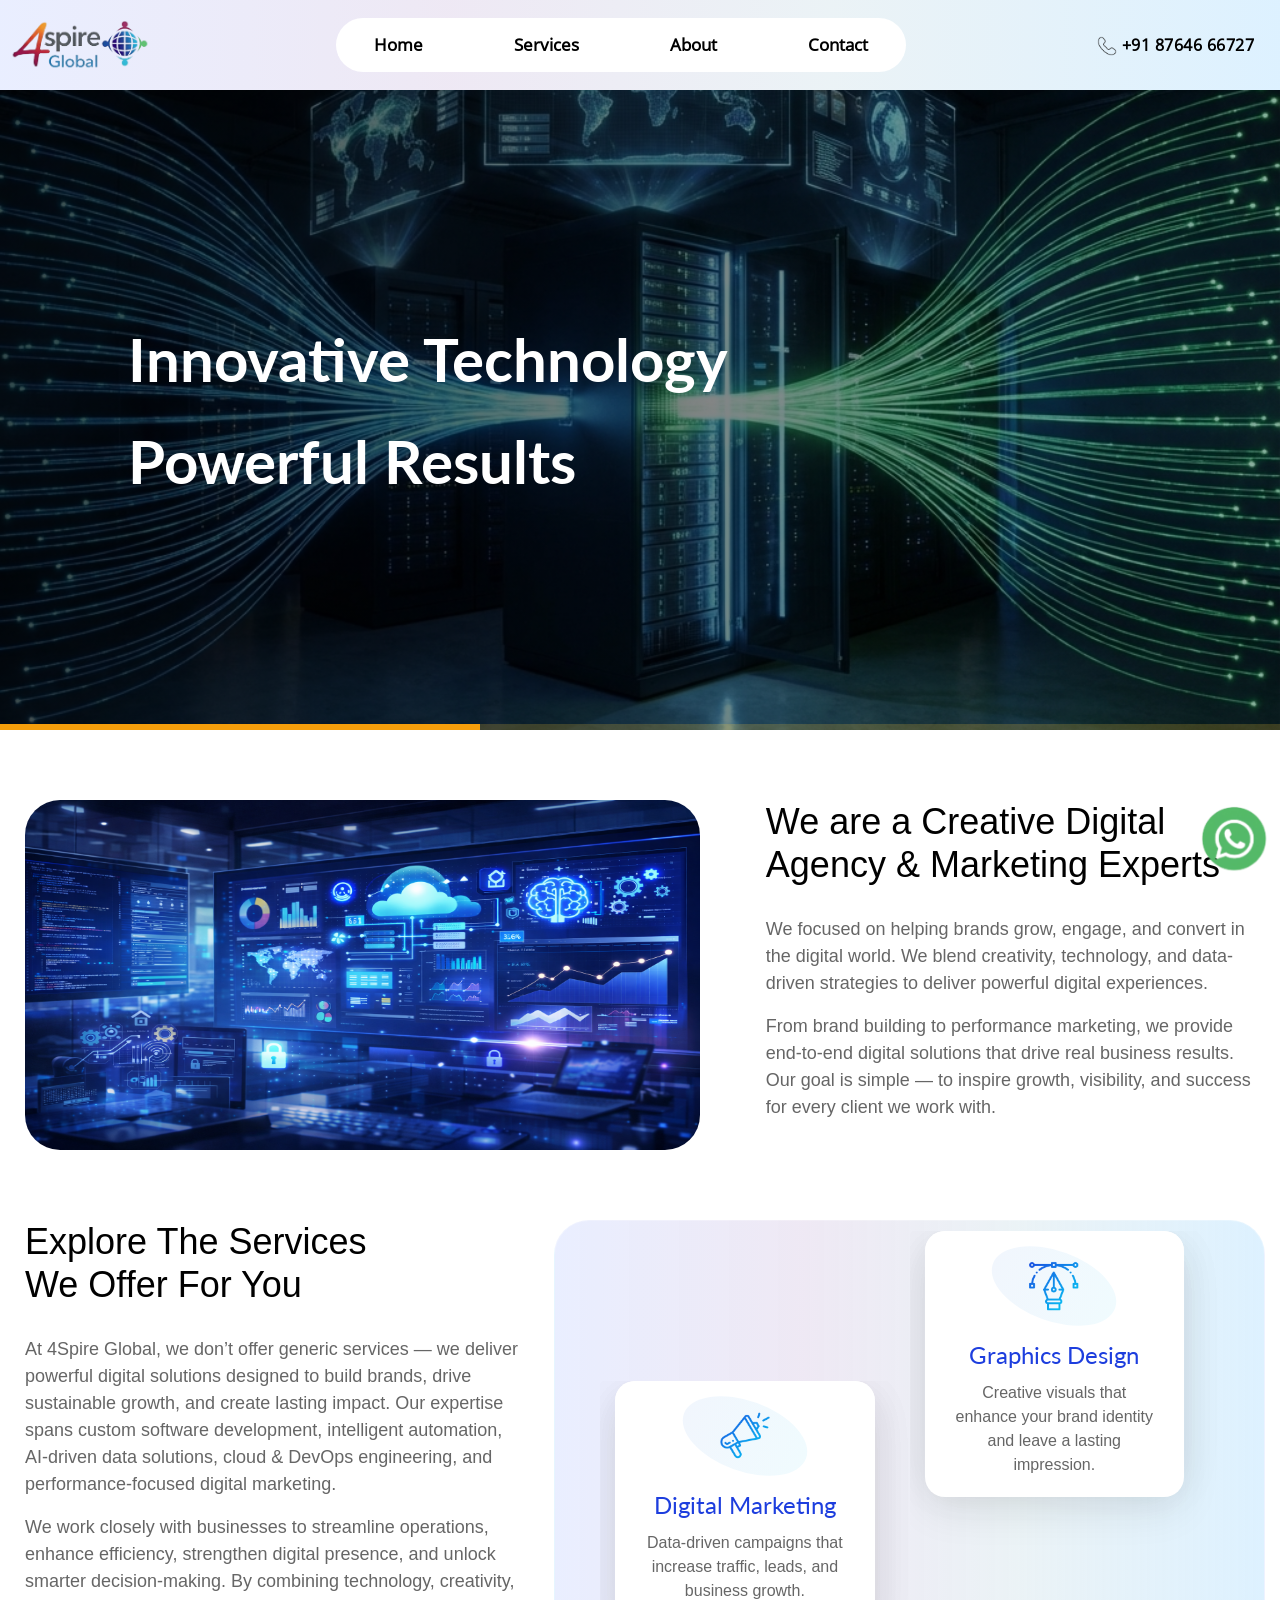
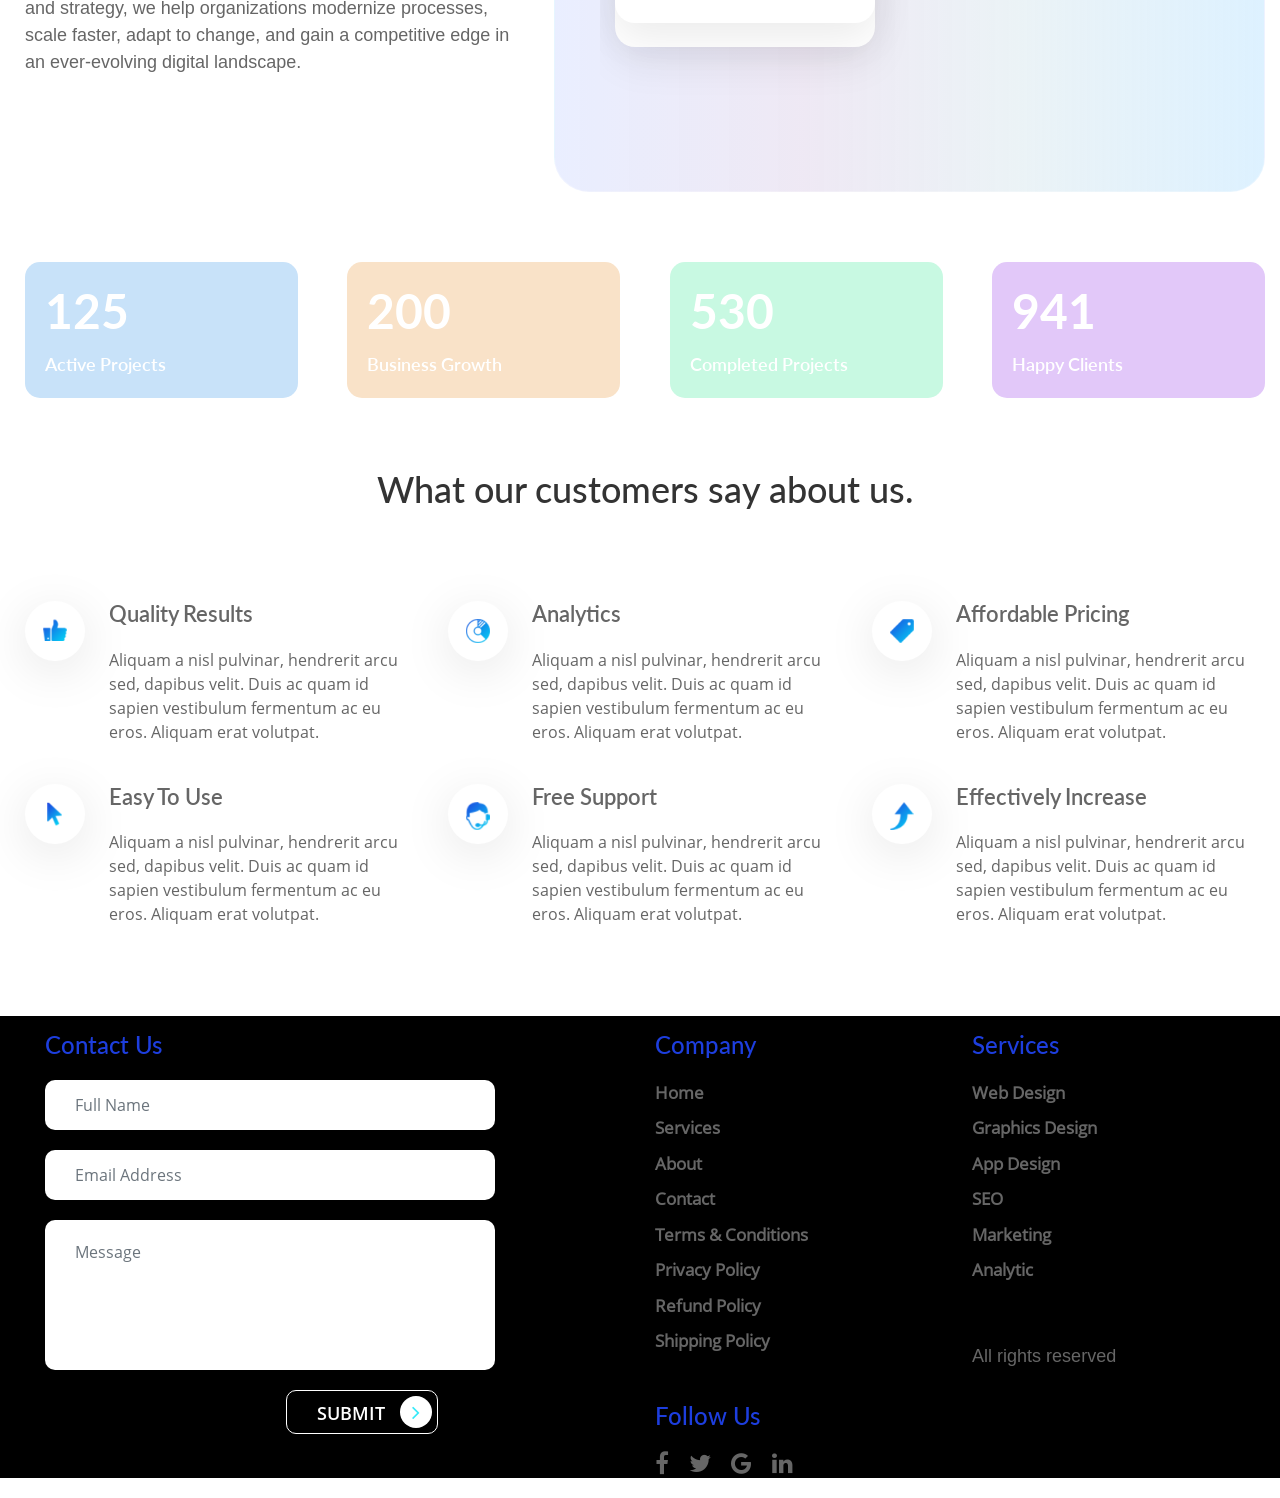
<file: index.html>
<!DOCTYPE html>

<html lang="en">
  <head>
    <!-- Required meta tags -->
    <meta charset="utf-8" />
    <meta
      name="google-site-verification"
      content="_aWPbPNKdf_zKJUy02HxdNxxgDM8jW5mtcXubxHtoE"
    />
    <meta
      name="viewport"
      content="width=device-width, initial-scale=1, shrink-to-fit=no"
    />
    <!-- awesone fonts css-->
    <link href="css/font-awesome.css" rel="stylesheet" type="text/css" />
    <!-- owl carousel css-->
    <link
      rel="stylesheet"
      href="owl-carousel/assets/owl.carousel.min.css"
      type="text/css"
    />
    <!-- Bootstrap CSS -->
    <link rel="stylesheet" href="css/bootstrap.min.css" />
    <!-- custom CSS -->
    <link rel="stylesheet" href="css/style.css" />
    <link rel="icon" type="image/x-icon" href="images/Fav Icon.png" />
    <title>4Spire Global</title>
    <style></style>
  </head>
  <body>
    <div class="navbar-container">
      <div class="navbar-brand"><img src="images/logo.png" alt="" /></div>
      <button
        class="navbar-toggle"
        id="navbarToggle"
        aria-label="Toggle navigation"
      >
        <span class="navbar-toggle-icon"></span>
      </button>
      <div class="navbar navbar-expand-lg" id="navbarMenu">
        <div class="navbar-nav">
          <a class="nav-link" href="#">Home</a>
          <a class="nav-link" href="#services">Services</a>
          <a class="nav-link" href="#about">About</a>
          <a class="nav-link" href="#contact">Contact</a>
        </div>
        <div class="contact">
          <a class="navbar-brand" href="#contact"
            ><img src="images/phone.png" alt="" class="whatsapp-logo" />+91
            87646 66727</a
          >
        </div>
      </div>
    </div>
    <div class="gtco-banner-area">
      <!-- <div
        id="bannerCarousel"
        class="carousel slide"
        data-ride="carousel"
        data-interval="3000"
      >
        <ol class="carousel-indicators">
          <li
            data-target="#bannerCarousel"
            data-slide-to="0"
            class="active"
          ></li>
          <li data-target="#bannerCarousel" data-slide-to="1"></li>
          <li data-target="#bannerCarousel" data-slide-to="2"></li>
          <li data-target="#bannerCarousel" data-slide-to="3"></li>
          <li data-target="#bannerCarousel" data-slide-to="4"></li>
        </ol>

        <div class="carousel-inner">
          <div class="carousel-item active">
            <img
              src="images/Banner-1.jpg"
              class="d-block w-100 img-fluid"
              alt="Slide 1"
            />
            <div class="banner-content">
              <h2 class="animate-top">Innovative Technology</h2>
              <h2 class="animate-bottom">Powerful Results</h2>
            </div>
          </div>

          <div class="carousel-item">
            <img
              src="images/Banner-2.jpg"
              class="d-block w-100 img-fluid"
              alt="Slide 2"
            />
            <div class="banner-content">
              <h2 class="animate-top">Reliable IT Solutions</h2>
              <h2 class="animate-bottom">For Modern Business</h2>
            </div>
          </div>
          <div class="carousel-item">
            <img
              src="images/Banner-3.png"
              class="d-block w-100 img-fluid"
              alt="Slide 3"
            />
            <div class="banner-content">
              <h2 class="animate-top">Accelerate Your Business</h2>
              <h2 class="animate-bottom">With Smart Technology</h2>
            </div>
          </div>
          <div class="carousel-item">
            <img
              src="images/Banner-4.jpg"
              class="d-block w-100 img-fluid"
              alt="Slide 4"
            />
            <div class="banner-content">
              <h2 class="animate-top">Future-Ready Technology</h2>
              <h2 class="animate-bottom">For Ambitious Brands</h2>
            </div>
          </div>
          <div class="carousel-item">
            <img
              src="images/Banner-5.jpg"
              class="d-block w-100 img-fluid"
              alt="Slide 5"
            />
            <div class="banner-content">
              <h2 class="animate-top">
                4spire Global — We don’t promise growth
              </h2>
              <h2 class="animate-bottom">We deliver it</h2>
            </div>
          </div>
        </div>

        <a
          class="carousel-control-prev"
          href="#bannerCarousel"
          role="button"
          data-slide="prev"
        >
          <span class="carousel-control-prev-icon"></span>
        </a>
        <a
          class="carousel-control-next"
          href="#bannerCarousel"
          role="button"
          data-slide="next"
        >
          <span class="carousel-control-next-icon"></span>
        </a>
      </div> -->
      <section class="custom-carousel-section">
        <img class="custom-carousel-img" src="images/Banner-1.jpg" alt="" />
        <div class="custom-carousel-background"></div>
        <div
          style="
            position: relative;
            z-index: 3;
            height: 100%;
            display: flex;
            align-items: center;
          "
        >
          <div style="max-width: 900px; margin-left: 60px">
            <div class="banner-content">
              <h2 class="custom-carousel-title animate-top"></h2>
              <h2 class="custom-carousel-desc animate-bottom"></h2>
            </div>
          </div>
        </div>
        <div
          style="
            position: absolute;
            bottom: 0;
            left: 0;
            right: 0;
            height: 6px;
            background: rgba(255, 200, 50, 0.2);
            z-index: 4;
          "
        >
          <div
            class="custom-carousel-progress"
            style="
              height: 100%;
              background: #f59e0b;
              width: 0%;
              transition: width 0.1s;
            "
          ></div>
        </div>
      </section>
    </div>

    <div class="container-fluid gtco-feature" id="services">
      <div class="row">
        <div class="col-md-7">
          <div class="cover">
            <div class="card">
              <img
                class="card-img"
                src="images/marketing-img-preview.png"
                alt=""
              />
            </div>
          </div>
        </div>
        <div class="col-md-5">
          <h2>We are a Creative Digital Agency & Marketing Experts</h2>
          <p>
            We focused on helping brands grow, engage, and convert in the
            digital world. We blend creativity, technology, and data-driven
            strategies to deliver powerful digital experiences.
          </p>
          <p>
            From brand building to performance marketing, we provide end-to-end
            digital solutions that drive real business results. Our goal is
            simple — to inspire growth, visibility, and success for every client
            we work with.
          </p>
        </div>
      </div>
    </div>
    <div class="container-fluid gtco-features" id="about">
      <div class="row">
        <div class="col-lg-5">
          <h2>
            Explore The Services<br />
            We Offer For You
          </h2>
          <p>
            At 4Spire Global, we don’t offer generic services — we deliver
            powerful digital solutions designed to build brands, drive
            sustainable growth, and create lasting impact. Our expertise spans
            custom software development, intelligent automation, AI-driven data
            solutions, cloud & DevOps engineering, and performance-focused
            digital marketing.
          </p>
          <p>
            We work closely with businesses to streamline operations, enhance
            efficiency, strengthen digital presence, and unlock smarter
            decision-making. By combining technology, creativity, and strategy,
            we help organizations modernize processes, scale faster, adapt to
            change, and gain a competitive edge in an ever-evolving digital
            landscape.
          </p>
        </div>
        <div class="col-lg-7">
          <div class="glass-bg">
            <div class="row">
              <div class="col">
                <div class="card text-center">
                  <div class="oval">
                    <img
                      class="card-img-top"
                      src="images/web-design.png"
                      alt=""
                    />
                  </div>
                  <div class="card-body">
                    <h3 class="card-title">Web Design</h3>
                    <p class="card-text">
                      Responsive and visually appealing websites built to engage users and boost conversions.
                    </p>
                  </div>
                </div>
                <div class="card text-center">
                  <div class="oval">
                    <img
                      class="card-img-top"
                      src="images/marketing.png"
                      alt=""
                    />
                  </div>
                  <div class="card-body">
                    <h3 class="card-title">Digital Marketing</h3>
                    <p class="card-text">
                      Data-driven campaigns that increase traffic, leads, and business growth.
                    </p>
                  </div>
                </div>
              </div>
              <div class="col">
                <div class="card text-center">
                  <div class="oval">
                    <img class="card-img-top" src="images/seo.png" alt="" />
                  </div>
                  <div class="card-body">
                    <h3 class="card-title">SEO</h3>
                    <p class="card-text">
                      Optimize your website to rank higher and attract more organic traffic.
                    </p>
                  </div>
                </div>
                <div class="card text-center">
                  <div class="oval">
                    <img
                      class="card-img-top"
                      src="images/graphics-design.png"
                      alt=""
                    />
                  </div>
                  <div class="card-body">
                    <h3 class="card-title">Graphics Design</h3>
                    <p class="card-text">
                      Creative visuals that enhance your brand identity and leave a lasting impression.
                    </p>
                  </div>
                </div>
              </div>
            </div>
          </div>
        </div>
      </div>
    </div>
    <div class="container-fluid gtco-numbers-block">
      <div class="d-flex justify-content-between">
        <div class="card-container">
          <div class="card project">
            <div class="card-body-3">
              <h5 class="card-title">125</h5>
              <p class="card-text">Active Projects</p>
            </div>
          </div>
        </div>
        <div class="card-container">
          <div class="card business">
            <div class="card-body-3">
              <h5 class="card-title">200</h5>
              <p class="card-text">Business Growth</p>
            </div>
          </div>
        </div>
        <div class="card-container">
          <div class="card completed">
            <div class="card-body-3">
              <h5 class="card-title">530</h5>
              <p class="card-text">Completed Projects</p>
            </div>
          </div>
        </div>
        <div class="card-container">
          <div class="card client">
            <div class="card-body-3">
              <h5 class="card-title">941</h5>
              <p class="card-text">Happy Clients</p>
            </div>
          </div>
        </div>
      </div>
    </div>
    <div class="container-fluid gtco-testimonials">
      <h2>What our customers say about us.</h2>
      <div class="owl-carousel owl-carousel1 owl-theme">
        <div>
          <div class="card text-center">
            <img class="card-img-top" src="images/customer1.jpg" alt="" />
            <div class="card-body-3">
              <h5>
                Lisa Gally <br />
                <span> Project Manager </span>
              </h5>
              <p class="card-text">
                “ Nam libero tempore, cum soluta nobis est eligendi optio cumque
                nihil impedit quo minus id quod maxime placeat ”
              </p>
            </div>
          </div>
        </div>
        <div>
          <div class="card text-center">
            <img class="card-img-top" src="images/customer2.jpg" alt="" />
            <div class="card-body-3">
              <h5>
                Missy Limana<br />
                <span> Project Manager </span>
              </h5>
              <p class="card-text">
                “ Nam libero tempore, cum soluta nobis est eligendi optio cumque
                nihil impedit quo minus id quod maxime placeat ”
              </p>
            </div>
          </div>
        </div>
        <div>
          <div class="card text-center">
            <img class="card-img-top" src="images/customer3.jpg" alt="" />
            <div class="card-body-3">
              <h5>
                Aana Brown<br />
                <span> Project Manager </span>
              </h5>
              <p class="card-text">
                “ Nam libero tempore, cum soluta nobis est eligendi optio cumque
                nihil impedit quo minus id quod maxime placeat ”
              </p>
            </div>
          </div>
        </div>
        <div>
          <div class="card text-center">
            <img class="card-img-top" src="images/customer3.jpg" alt="" />
            <div class="card-body-3">
              <h5>
                Aana Brown<br />
                <span> Project Manager </span>
              </h5>
              <p class="card-text">
                “ Nam libero tempore, cum soluta nobis est eligendi optio cumque
                nihil impedit quo minus id quod maxime placeat ”
              </p>
            </div>
          </div>
        </div>
      </div>
    </div>
    <div class="container-fluid gtco-features-list">
      <div class="row">
        <div class="media col-md-6 col-lg-4">
          <div class="oval mr-4">
            <img
              class="align-self-start"
              src="images/quality-results.png"
              alt=""
            />
          </div>
          <div class="media-body">
            <h5 class="mb-0">Quality Results</h5>
            Aliquam a nisl pulvinar, hendrerit arcu sed, dapibus velit. Duis ac
            quam id sapien vestibulum fermentum ac eu eros. Aliquam erat
            volutpat.
          </div>
        </div>
        <div class="media col-md-6 col-lg-4">
          <div class="oval mr-4">
            <img class="align-self-start" src="images/analytics.png" alt="" />
          </div>
          <div class="media-body">
            <h5 class="mb-0">Analytics</h5>
            Aliquam a nisl pulvinar, hendrerit arcu sed, dapibus velit. Duis ac
            quam id sapien vestibulum fermentum ac eu eros. Aliquam erat
            volutpat.
          </div>
        </div>
        <div class="media col-md-6 col-lg-4">
          <div class="oval mr-4">
            <img
              class="align-self-start"
              src="images/affordable-pricing.png"
              alt=""
            />
          </div>
          <div class="media-body">
            <h5 class="mb-0">Affordable Pricing</h5>
            Aliquam a nisl pulvinar, hendrerit arcu sed, dapibus velit. Duis ac
            quam id sapien vestibulum fermentum ac eu eros. Aliquam erat
            volutpat.
          </div>
        </div>
        <div class="media col-md-6 col-lg-4">
          <div class="oval mr-4">
            <img class="align-self-start" src="images/easy-to-use.png" alt="" />
          </div>
          <div class="media-body">
            <h5 class="mb-0">Easy To Use</h5>
            Aliquam a nisl pulvinar, hendrerit arcu sed, dapibus velit. Duis ac
            quam id sapien vestibulum fermentum ac eu eros. Aliquam erat
            volutpat.
          </div>
        </div>
        <div class="media col-md-6 col-lg-4">
          <div class="oval mr-4">
            <img
              class="align-self-start"
              src="images/free-support.png"
              alt=""
            />
          </div>
          <div class="media-body">
            <h5 class="mb-0">Free Support</h5>
            Aliquam a nisl pulvinar, hendrerit arcu sed, dapibus velit. Duis ac
            quam id sapien vestibulum fermentum ac eu eros. Aliquam erat
            volutpat.
          </div>
        </div>
        <div class="media col-md-6 col-lg-4">
          <div class="oval mr-4">
            <img
              class="align-self-start"
              src="images/effectively-increase.png"
              alt=""
            />
          </div>
          <div class="media-body">
            <h5 class="mb-0">Effectively Increase</h5>
            Aliquam a nisl pulvinar, hendrerit arcu sed, dapibus velit. Duis ac
            quam id sapien vestibulum fermentum ac eu eros. Aliquam erat
            volutpat.
          </div>
        </div>
      </div>
    </div>

    <footer class="container-fluid" id="gtco-footer">
      <div class="row">
        <div class="col-lg-6 footer" id="contact">
          <h4>Contact Us</h4>
          <input type="text" class="form-control" placeholder="Full Name" />
          <input
            type="email"
            class="form-control"
            placeholder="Email Address"
          />
          <textarea class="form-control" placeholder="Message"></textarea>
          <div class="submit-button-container">
            <a href="#" class="submit-button"
              >SUBMIT<i class="fa fa-angle-right" aria-hidden="true"></i
            ></a>
          </div>
        </div>
        <div class="col-lg-6">
          <div class="row">
            <div class="col-6">
              <h4>Company</h4>
              <ul class="nav company-nav">
                <li class="nav-item">
                  <a class="nav-link" href="#">Home</a>
                </li>
                <li class="nav-item">
                  <a class="nav-link" href="#">Services</a>
                </li>
                <li class="nav-item">
                  <a class="nav-link" href="#">About</a>
                </li>
                <li class="nav-item">
                  <a class="nav-link" href="#">Contact</a>
                </li>
                <li class="nav-item">
                  <a class="nav-link" href="Policies.html?tab=terms">Terms &amp; Conditions</a>
                </li>
                <li class="nav-item">
                  <a class="nav-link" href="Policies.html?tab=privacy">Privacy Policy</a>
                </li>
                <li class="nav-item">
                  <a class="nav-link" href="Policies.html?tab=refund">Refund Policy</a>
                </li>
                <li class="nav-item">
                  <a class="nav-link" href="Policies.html?tab=shipping">Shipping Policy</a>
                </li>
              </ul>
              <h4 class="mt-5">Follow Us</h4>
              <ul class="nav follow-us-nav">
                <li class="nav-item">
                  <a class="nav-link pl-0" href="#"
                    ><i class="fa fa-facebook" aria-hidden="true"></i
                  ></a>
                </li>
                <li class="nav-item">
                  <a class="nav-link" href="#"
                    ><i class="fa fa-twitter" aria-hidden="true"></i
                  ></a>
                </li>
                <li class="nav-item">
                  <a class="nav-link" href="#"
                    ><i class="fa fa-google" aria-hidden="true"></i
                  ></a>
                </li>
                <li class="nav-item">
                  <a class="nav-link" href="#"
                    ><i class="fa fa-linkedin" aria-hidden="true"></i
                  ></a>
                </li>
              </ul>
            </div>
            <div class="col-6">
              <h4>Services</h4>
              <ul class="nav flex-column services-nav">
                <li class="nav-item">
                  <a class="nav-link" href="#">Web Design</a>
                </li>
                <li class="nav-item">
                  <a class="nav-link" href="#">Graphics Design</a>
                </li>
                <li class="nav-item">
                  <a class="nav-link" href="#">App Design</a>
                </li>
                <li class="nav-item">
                  <a class="nav-link" href="#">SEO</a>
                </li>
                <li class="nav-item">
                  <a class="nav-link" href="#">Marketing</a>
                </li>
                <li class="nav-item">
                  <a class="nav-link" href="#">Analytic</a>
                </li>
              </ul>
              <p class="footer-text">All rights reserved</p>
            </div>
          </div>
        </div>
      </div>
    </footer>
    <div class="whatsapp-div">
      <a href="https://wa.me/918764666727" target="_blank">
        <img src="images/whatsapp.png" alt="" class="whatsapp-logo" />
      </a>
    </div>

    <!-- Optional JavaScript -->
    <!-- jQuery first, then Popper.js, then Bootstrap JS -->
    <script src="js/jquery-3.3.1.slim.min.js"></script>
    <script src="js/popper.min.js"></script>
    <script src="js/bootstrap.min.js"></script>
    <!-- owl carousel js-->
    <!-- <script src="owl-carousel/owl.carousel.min.js"></script> -->
    <script src="js/custom-carousel.js"></script>
    <script src="js/main.js"></script>
  </body>
</html>
</file>
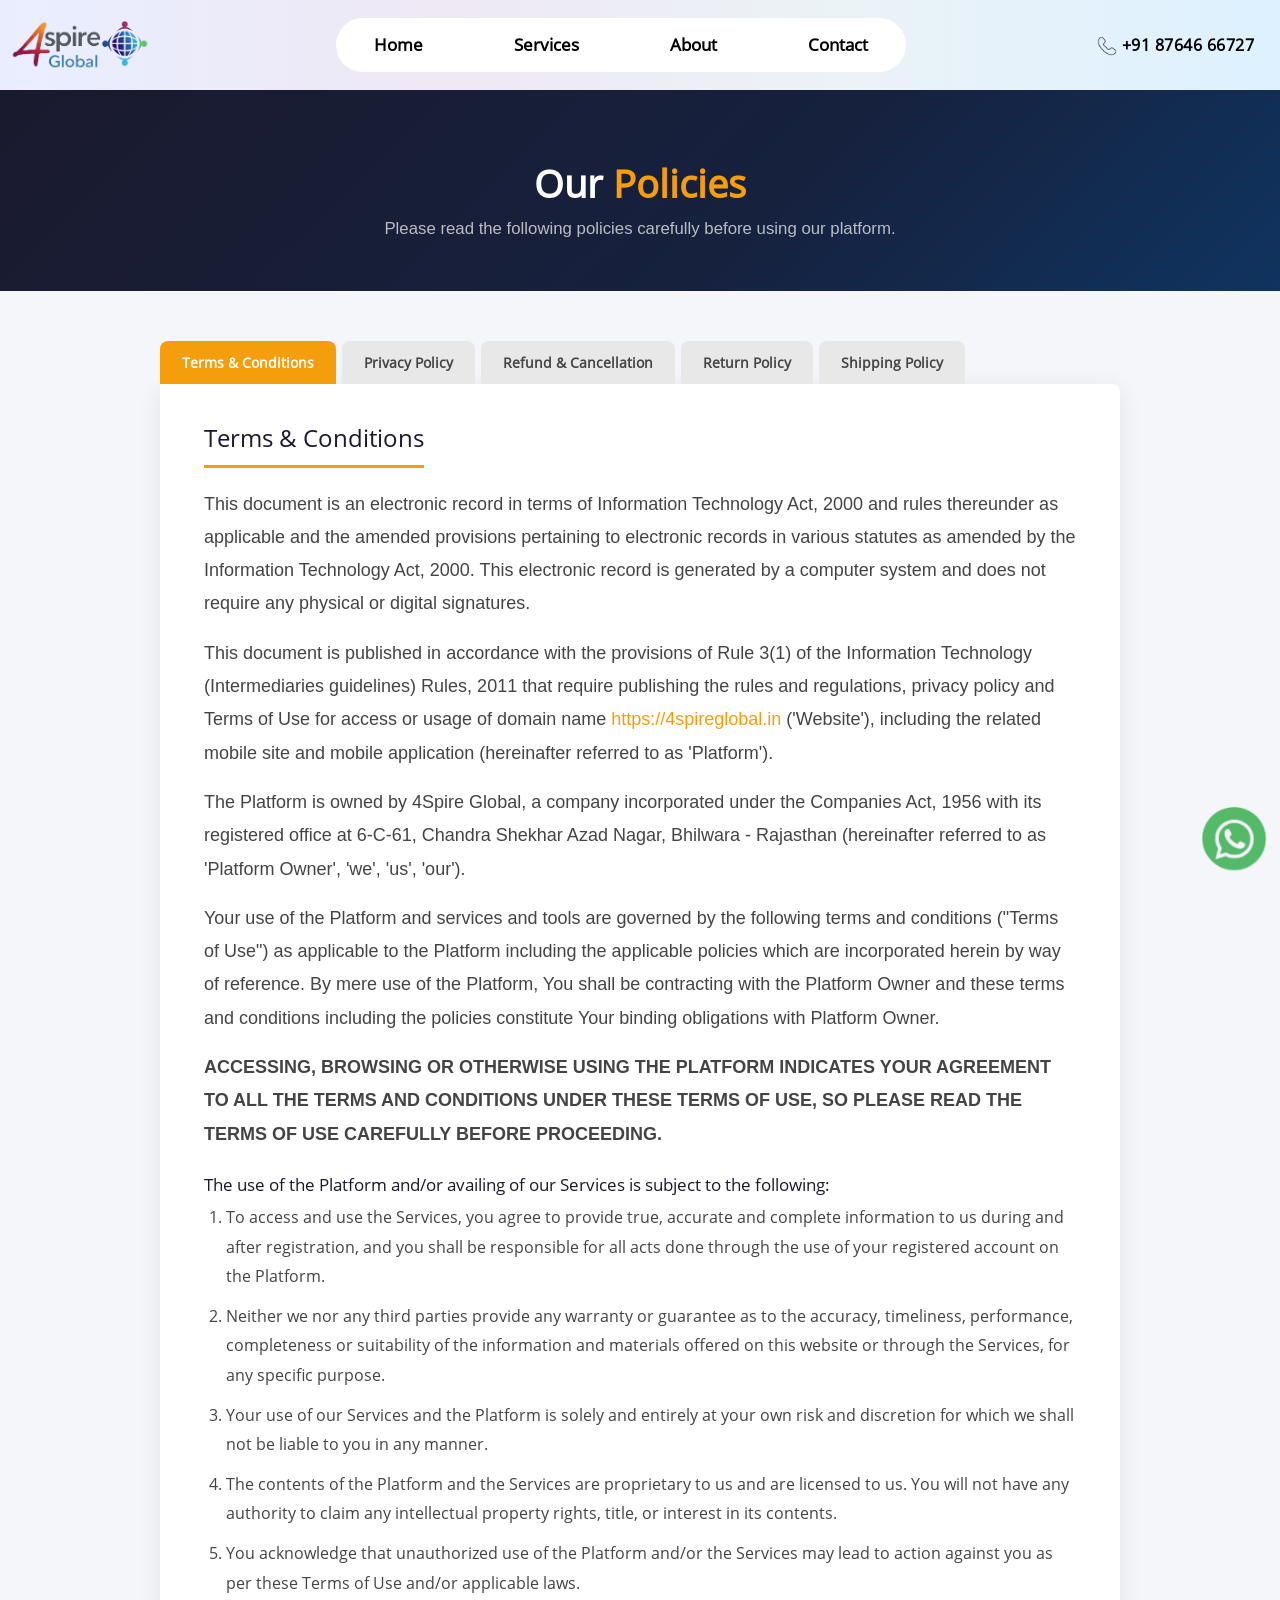
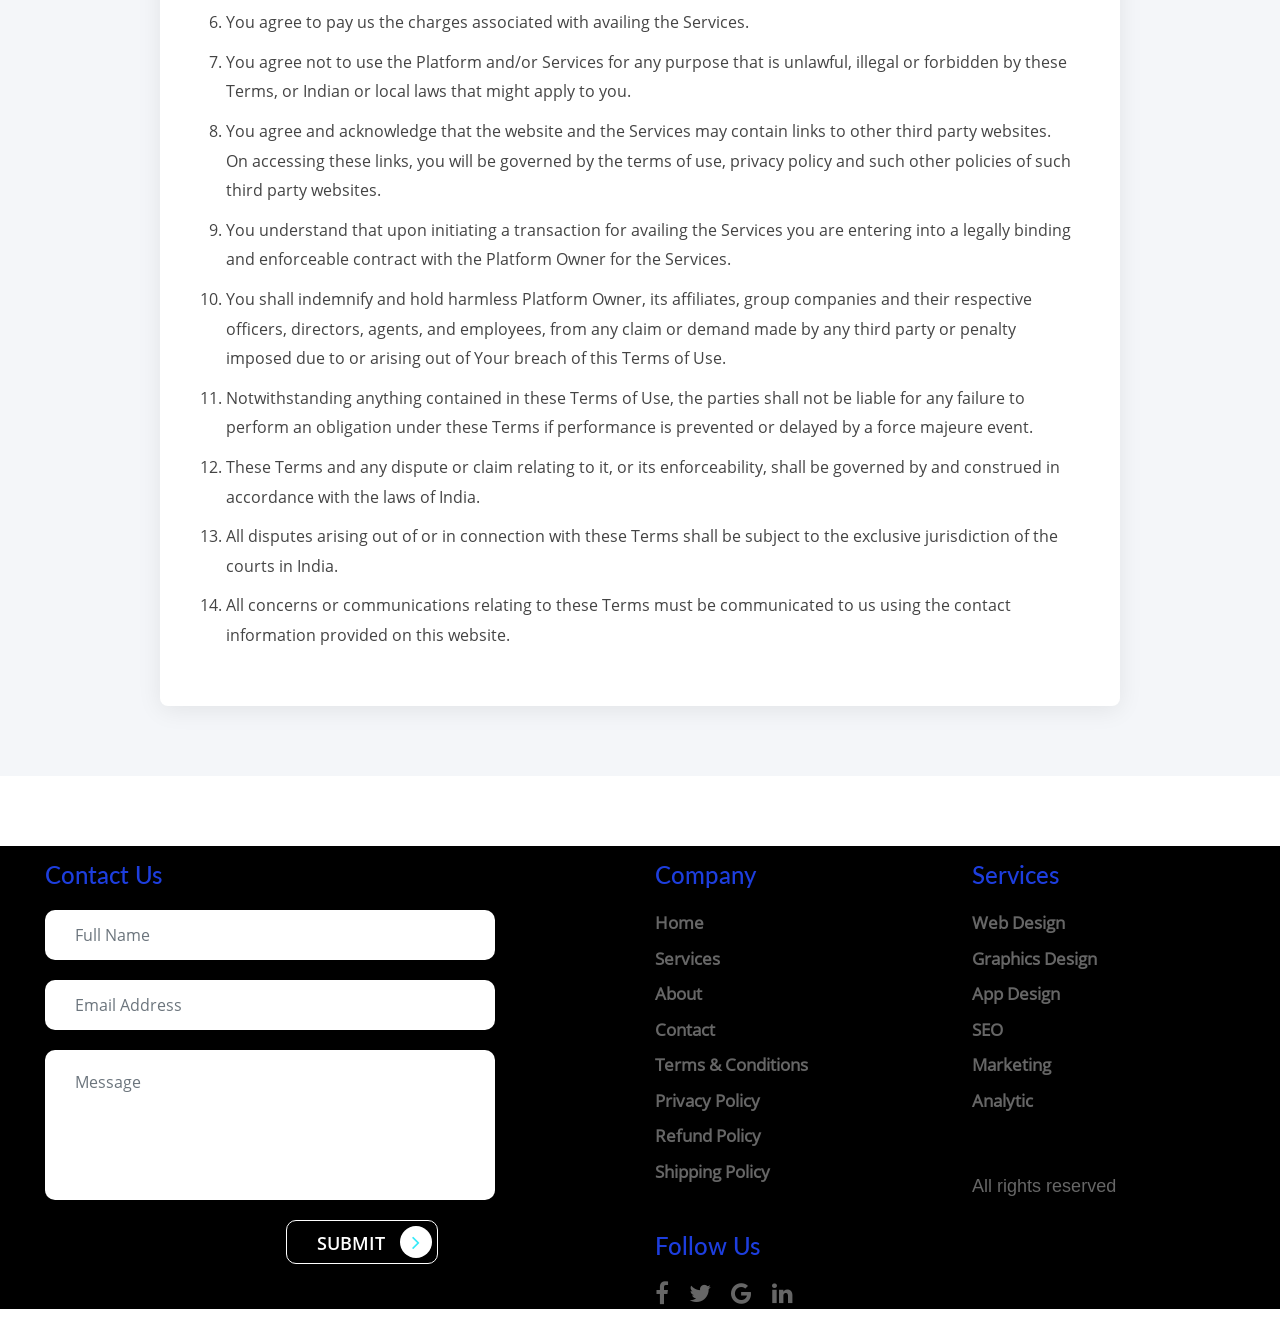
<file: Policies.html>
<!DOCTYPE html>
<html lang="en">
  <head>
    <meta charset="utf-8" />
    <meta name="viewport" content="width=device-width, initial-scale=1, shrink-to-fit=no" />
    <!-- awesome fonts css-->
    <link href="css/font-awesome.css" rel="stylesheet" type="text/css" />
    <!-- Bootstrap CSS -->
    <link rel="stylesheet" href="css/bootstrap.min.css" />
    <!-- custom CSS -->
    <link rel="stylesheet" href="css/style.css" />
    <link rel="icon" type="image/x-icon" href="images/Fav Icon.png" />
    <title>Policies | 4Spire Global</title>
    <style>
      /* ── Page header banner ── */
      .policies-hero {
        background: linear-gradient(135deg, #1a1a2e 0%, #16213e 60%, #0f3460 100%);
        padding: 70px 40px 50px;
        text-align: center;
        color: #fff;
      }
      .policies-hero h1 {
        font-size: 2.4rem;
        font-weight: 700;
        margin-bottom: 10px;
      }
      .policies-hero p {
        color: rgba(255,255,255,0.7);
        font-size: 1.05rem;
        margin: 0;
      }
      .policies-hero span {
        color: #f59e0b;
      }

      /* ── Tab bar ── */
      .policy-tab-bar {
        display: flex;
        flex-wrap: wrap;
        gap: 6px;
        margin-bottom: 0;
        padding: 0 0 0 0;
      }
      .policy-tab-btn {
        padding: 11px 22px;
        background: #e8e8e8;
        color: #444;
        border: none;
        border-radius: 8px 8px 0 0;
        font-weight: 600;
        cursor: pointer;
        font-size: 14px;
        transition: background 0.2s, color 0.2s;
      }
      .policy-tab-btn.active,
      .policy-tab-btn:hover {
        background: #f59e0b;
        color: #fff;
      }

      /* ── Content panel ── */
      .policy-panel {
        display: none;
        background: #fff;
        border-radius: 0 8px 8px 8px;
        padding: 40px 44px;
        box-shadow: 0 4px 24px rgba(0,0,0,0.08);
      }
      .policy-panel.active {
        display: block;
      }
      .policy-panel h3 {
        color: #1a1a2e;
        font-size: 1.5rem;
        margin-bottom: 20px;
        padding-bottom: 12px;
        border-bottom: 3px solid #f59e0b;
        display: inline-block;
      }
      .policy-panel h5 {
        color: #1a1a2e;
        margin-top: 24px;
        font-size: 1.05rem;
      }
      .policy-panel p,
      .policy-panel li {
        color: #444;
        line-height: 1.85;
      }
      .policy-panel ol,
      .policy-panel ul {
        padding-left: 22px;
      }
      .policy-panel ol li,
      .policy-panel ul li {
        margin-bottom: 10px;
      }
      .policy-panel a {
        color: #f59e0b;
        text-decoration: none;
      }
      .policy-panel a:hover {
        text-decoration: underline;
      }

      /* ── Wrapper ── */
      .policies-wrapper {
        background: #f4f6f9;
        padding: 50px 40px 70px;
      }
      .policies-inner {
        max-width: 960px;
        margin: 0 auto;
      }

      @media (max-width: 600px) {
        .policy-tab-btn { font-size: 12px; padding: 9px 14px; }
        .policy-panel { padding: 24px 18px; }
        .policies-hero h1 { font-size: 1.6rem; }
        .policies-wrapper { padding: 30px 16px 50px; }
      }
    </style>
  </head>
  <body>

    <!-- ── Navbar (same as index) ── -->
    <div class="navbar-container">
      <div class="navbar-brand">
        <a href="/"><img src="images/logo.png" alt="4Spire Global" /></a>
      </div>
      <button class="navbar-toggle" id="navbarToggle" aria-label="Toggle navigation">
        <span class="navbar-toggle-icon"></span>
      </button>
      <div class="navbar navbar-expand-lg" id="navbarMenu">
        <div class="navbar-nav">
          <a class="nav-link" href="index.html">Home</a>
          <a class="nav-link" href="index.html#services">Services</a>
          <a class="nav-link" href="index.html#about">About</a>
          <a class="nav-link" href="index.html#contact">Contact</a>
        </div>
        <div class="contact">
          <a class="navbar-brand" href="#contact">
            <img src="images/phone.png" alt="" class="whatsapp-logo" />+91 87646 66727
          </a>
        </div>
      </div>
    </div>

    <!-- ── Hero banner ── -->
    <div class="policies-hero">
      <h1>Our <span>Policies</span></h1>
      <p>Please read the following policies carefully before using our platform.</p>
    </div>

    <!-- ── Policies Section ── -->
    <div class="policies-wrapper">
      <div class="policies-inner">

        <!-- Tab Buttons -->
        <div class="policy-tab-bar">
          <button class="policy-tab-btn active" onclick="showPolicy('terms')"   id="tab-terms">Terms &amp; Conditions</button>
          <button class="policy-tab-btn"        onclick="showPolicy('privacy')" id="tab-privacy">Privacy Policy</button>
          <button class="policy-tab-btn"        onclick="showPolicy('refund')"  id="tab-refund">Refund &amp; Cancellation</button>
          <button class="policy-tab-btn"        onclick="showPolicy('return')"  id="tab-return">Return Policy</button>
          <button class="policy-tab-btn"        onclick="showPolicy('shipping')" id="tab-shipping">Shipping Policy</button>
        </div>

        <!-- Terms & Conditions -->
        <div id="policy-terms" class="policy-panel active">
          <h3>Terms &amp; Conditions</h3>
          <p>This document is an electronic record in terms of Information Technology Act, 2000 and rules thereunder as applicable and the amended provisions pertaining to electronic records in various statutes as amended by the Information Technology Act, 2000. This electronic record is generated by a computer system and does not require any physical or digital signatures.</p>
          <p>This document is published in accordance with the provisions of Rule 3(1) of the Information Technology (Intermediaries guidelines) Rules, 2011 that require publishing the rules and regulations, privacy policy and Terms of Use for access or usage of domain name <a href="https://4spireglobal.in">https://4spireglobal.in</a> ('Website'), including the related mobile site and mobile application (hereinafter referred to as 'Platform').</p>
          <p>The Platform is owned by 4Spire Global, a company incorporated under the Companies Act, 1956 with its registered office at 6-C-61, Chandra Shekhar Azad Nagar, Bhilwara - Rajasthan (hereinafter referred to as 'Platform Owner', 'we', 'us', 'our').</p>
          <p>Your use of the Platform and services and tools are governed by the following terms and conditions ("Terms of Use") as applicable to the Platform including the applicable policies which are incorporated herein by way of reference. By mere use of the Platform, You shall be contracting with the Platform Owner and these terms and conditions including the policies constitute Your binding obligations with Platform Owner.</p>
          <p><strong>ACCESSING, BROWSING OR OTHERWISE USING THE PLATFORM INDICATES YOUR AGREEMENT TO ALL THE TERMS AND CONDITIONS UNDER THESE TERMS OF USE, SO PLEASE READ THE TERMS OF USE CAREFULLY BEFORE PROCEEDING.</strong></p>
          <h5>The use of the Platform and/or availing of our Services is subject to the following:</h5>
          <ol>
            <li>To access and use the Services, you agree to provide true, accurate and complete information to us during and after registration, and you shall be responsible for all acts done through the use of your registered account on the Platform.</li>
            <li>Neither we nor any third parties provide any warranty or guarantee as to the accuracy, timeliness, performance, completeness or suitability of the information and materials offered on this website or through the Services, for any specific purpose.</li>
            <li>Your use of our Services and the Platform is solely and entirely at your own risk and discretion for which we shall not be liable to you in any manner.</li>
            <li>The contents of the Platform and the Services are proprietary to us and are licensed to us. You will not have any authority to claim any intellectual property rights, title, or interest in its contents.</li>
            <li>You acknowledge that unauthorized use of the Platform and/or the Services may lead to action against you as per these Terms of Use and/or applicable laws.</li>
            <li>You agree to pay us the charges associated with availing the Services.</li>
            <li>You agree not to use the Platform and/or Services for any purpose that is unlawful, illegal or forbidden by these Terms, or Indian or local laws that might apply to you.</li>
            <li>You agree and acknowledge that the website and the Services may contain links to other third party websites. On accessing these links, you will be governed by the terms of use, privacy policy and such other policies of such third party websites.</li>
            <li>You understand that upon initiating a transaction for availing the Services you are entering into a legally binding and enforceable contract with the Platform Owner for the Services.</li>
            <li>You shall indemnify and hold harmless Platform Owner, its affiliates, group companies and their respective officers, directors, agents, and employees, from any claim or demand made by any third party or penalty imposed due to or arising out of Your breach of this Terms of Use.</li>
            <li>Notwithstanding anything contained in these Terms of Use, the parties shall not be liable for any failure to perform an obligation under these Terms if performance is prevented or delayed by a force majeure event.</li>
            <li>These Terms and any dispute or claim relating to it, or its enforceability, shall be governed by and construed in accordance with the laws of India.</li>
            <li>All disputes arising out of or in connection with these Terms shall be subject to the exclusive jurisdiction of the courts in India.</li>
            <li>All concerns or communications relating to these Terms must be communicated to us using the contact information provided on this website.</li>
          </ol>
        </div>

        <!-- Privacy Policy -->
        <div id="policy-privacy" class="policy-panel">
          <h3>Privacy Policy</h3>
          <p>This Privacy Policy describes how 4Spire Global and its affiliates (collectively "4Spire Global, we, our, us") collect, use, share, protect or otherwise process your information/personal data through our website <a href="https://4spireglobal.in">https://4spireglobal.in</a> (hereinafter referred to as Platform). By visiting this Platform, providing your information or availing any product/service offered on the Platform, you expressly agree to be bound by the terms and conditions of this Privacy Policy.</p>
          <h5>Collection</h5>
          <p>We collect your personal data when you use our Platform, services or otherwise interact with us during the course of our relationship. This includes personal data provided during sign-up/registration such as name, date of birth, address, telephone/mobile number, email ID and/or any such information shared as proof of identity or address. Some sensitive personal data may be collected with your consent, such as bank account or credit/debit card information or biometric information.</p>
          <h5>Usage</h5>
          <p>We use personal data to provide the services you request. We use your personal data to assist sellers and business partners in handling and fulfilling orders; enhancing customer experience; to resolve disputes; troubleshoot problems; inform you about online and offline offers, products, services, and updates; customise your experience; detect and protect us against error, fraud and other criminal activity; enforce our terms and conditions.</p>
          <h5>Sharing</h5>
          <p>We may share your personal data internally within our group entities, our other corporate entities, and affiliates to provide you access to the services and products offered by them. We may disclose personal data to third parties such as sellers, business partners, third party service providers including logistics partners. We may also disclose personal data to government agencies or authorised law enforcement agencies if required to do so by law.</p>
          <h5>Security Precautions</h5>
          <p>To protect your personal data from unauthorised access or disclosure, loss or misuse we adopt reasonable security practices and procedures. However, the transmission of information is not completely secure for reasons beyond our control. Users are responsible for ensuring the protection of login and password records for their account.</p>
          <h5>Data Deletion and Retention</h5>
          <p>You have an option to delete your account by visiting your profile and settings on our Platform. We retain your personal data for a period no longer than is required for the purpose for which it was collected or as required under any applicable law.</p>
          <h5>Your Rights</h5>
          <p>You may access, rectify, and update your personal data directly through the functionalities provided on the Platform.</p>
          <h5>Consent</h5>
          <p>By visiting our Platform or by providing your information, you consent to the collection, use, storage, disclosure and otherwise processing of your information on the Platform in accordance with this Privacy Policy. You have an option to withdraw your consent by writing to the Grievance Officer at the contact information provided below with the subject line "Withdrawal of consent for processing personal data".</p>
          <h5>Grievance Officer</h5>
          <p>For privacy concerns, please contact us using the contact information provided on this website.<br>
          <strong>Phone:</strong> Available Monday – Friday (9:00 – 18:00)</p>
        </div>

        <!-- Refund & Cancellation -->
        <div id="policy-refund" class="policy-panel">
          <h3>Refund &amp; Cancellation Policy</h3>
          <p>This refund and cancellation policy outlines how you can cancel or seek a refund for a product/service that you have purchased through the Platform.</p>
          <ol>
            <li><strong>Cancellation Window:</strong> Cancellations will only be considered if the request is made within <strong>2 days</strong> of placing the order. However, cancellation requests may not be entertained if the orders have been communicated to the seller/merchant and they have initiated the process of shipping, or the product is out for delivery. In such an event, you may choose to reject the product at the doorstep.</li>
            <li><strong>Perishable Items:</strong> 4Spire Global does not accept cancellation requests for perishable items like flowers, eatables, etc. However, a refund/replacement can be made if the user establishes that the quality of the product delivered is not good.</li>
            <li><strong>Damaged or Defective Items:</strong> In case of receipt of damaged or defective items, please report to our customer service team within <strong>2 days</strong> of receipt of products. The request will be entertained once the seller/merchant has checked and determined the same.</li>
            <li><strong>Product Not as Expected:</strong> If you feel that the product received is not as shown on the site or as per your expectations, you must bring it to the notice of our customer service within <strong>2 days</strong> of receiving the product.</li>
            <li><strong>Warranty Items:</strong> In case of complaints regarding products that come with a warranty from manufacturers, please refer the issue to them directly.</li>
            <li><strong>Refund Processing:</strong> In case of any refunds approved by 4Spire Global, it will take <strong>3 days</strong> for the refund to be processed to you.</li>
          </ol>
        </div>

        <!-- Return Policy -->
        <div id="policy-return" class="policy-panel">
          <h3>Return Policy</h3>
          <p>We offer refund/exchange within the first <strong>7 days</strong> from the date of your purchase. If 7 days have passed since your purchase, you will not be offered a return, exchange or refund of any kind.</p>
          <h5>Eligibility for Return or Exchange</h5>
          <p>In order to become eligible for a return or an exchange:</p>
          <ul>
            <li>The purchased item should be unused and in the same condition as you received it.</li>
            <li>The item must have original packaging.</li>
            <li>If the item was purchased on sale, it may not be eligible for a return/exchange.</li>
            <li>Only items found defective or damaged are replaced based on an exchange request.</li>
          </ul>
          <p>There may be certain categories of products/items that are exempted from returns or refunds. Such categories will be identified to you at the time of purchase.</p>
          <h5>Return Process</h5>
          <p>For accepted return/exchange requests, once your returned product/item is received and inspected by us, we will send you an email to notify you about receipt of the returned/exchanged product. If approved after quality check, your request will be processed in accordance with our policies.</p>
        </div>

        <!-- Shipping Policy -->
        <div id="policy-shipping" class="policy-panel">
          <h3>Shipping Policy</h3>
          <p>The orders for the user are shipped through registered domestic courier companies and/or speed post only.</p>
          <ul>
            <li>Orders are shipped within <strong>5 days</strong> from the date of the order and/or payment or as per the delivery date agreed at the time of order confirmation.</li>
            <li>Platform Owner shall not be liable for any delay in delivery by the courier company/postal authority.</li>
            <li>Delivery of all orders will be made to the address provided by the buyer at the time of purchase.</li>
            <li>Delivery of our services will be confirmed on your email ID as specified at the time of registration.</li>
            <li>If there are any shipping costs levied by the seller or the Platform Owner, the same are <strong>not refundable</strong>.</li>
          </ul>
        </div>

      </div>
    </div>

    <!-- ── Footer (same as index) ── -->
    <footer class="container-fluid" id="gtco-footer">
      <div class="row">
        <div class="col-lg-6 footer" id="contact">
          <h4>Contact Us</h4>
          <input type="text" class="form-control" placeholder="Full Name" />
          <input type="email" class="form-control" placeholder="Email Address" />
          <textarea class="form-control" placeholder="Message"></textarea>
          <div class="submit-button-container">
            <a href="#" class="submit-button">SUBMIT<i class="fa fa-angle-right" aria-hidden="true"></i></a>
          </div>
        </div>
        <div class="col-lg-6">
          <div class="row">
            <div class="col-6">
              <h4>Company</h4>
              <ul class="nav company-nav">
                <li class="nav-item"><a class="nav-link" href="index.html">Home</a></li>
                <li class="nav-item"><a class="nav-link" href="index.html#services">Services</a></li>
                <li class="nav-item"><a class="nav-link" href="index.html#about">About</a></li>
                <li class="nav-item"><a class="nav-link" href="index.html#contact">Contact</a></li>
                <li class="nav-item"><a class="nav-link" href="Policies.html?tab=terms">Terms &amp; Conditions</a></li>
                <li class="nav-item"><a class="nav-link" href="Policies.html?tab=privacy">Privacy Policy</a></li>
                <li class="nav-item"><a class="nav-link" href="Policies.html?tab=refund">Refund Policy</a></li>
                <li class="nav-item"><a class="nav-link" href="Policies.html?tab=shipping">Shipping Policy</a></li>
              </ul>
              <h4 class="mt-5">Follow Us</h4>
              <ul class="nav follow-us-nav">
                <li class="nav-item"><a class="nav-link pl-0" href="#"><i class="fa fa-facebook" aria-hidden="true"></i></a></li>
                <li class="nav-item"><a class="nav-link" href="#"><i class="fa fa-twitter" aria-hidden="true"></i></a></li>
                <li class="nav-item"><a class="nav-link" href="#"><i class="fa fa-google" aria-hidden="true"></i></a></li>
                <li class="nav-item"><a class="nav-link" href="#"><i class="fa fa-linkedin" aria-hidden="true"></i></a></li>
              </ul>
            </div>
            <div class="col-6">
              <h4>Services</h4>
              <ul class="nav flex-column services-nav">
                <li class="nav-item"><a class="nav-link" href="#">Web Design</a></li>
                <li class="nav-item"><a class="nav-link" href="#">Graphics Design</a></li>
                <li class="nav-item"><a class="nav-link" href="#">App Design</a></li>
                <li class="nav-item"><a class="nav-link" href="#">SEO</a></li>
                <li class="nav-item"><a class="nav-link" href="#">Marketing</a></li>
                <li class="nav-item"><a class="nav-link" href="#">Analytic</a></li>
              </ul>
              <p class="footer-text">All rights reserved</p>
            </div>
          </div>
        </div>
      </div>
    </footer>

    <div class="whatsapp-div">
      <a href="https://wa.me/918764666727" target="_blank">
        <img src="images/whatsapp.png" alt="" class="whatsapp-logo" />
      </a>
    </div>

    <script src="js/jquery-3.3.1.slim.min.js"></script>
    <script src="js/popper.min.js"></script>
    <script src="js/bootstrap.min.js"></script>
    <script src="js/main.js"></script>
    <script>
      function showPolicy(name) {
        var policies = ['terms', 'privacy', 'refund', 'return', 'shipping'];
        policies.forEach(function(p) {
          var panel = document.getElementById('policy-' + p);
          var btn   = document.getElementById('tab-' + p);
          if (panel) panel.classList.toggle('active', p === name);
          if (btn)   btn.classList.toggle('active',  p === name);
        });
        history.replaceState(null, '', 'Policies.' + name);
      }

      // On page load, check URL ?tab= param and open the right tab
      (function () {
        var params = new URLSearchParams(window.location.search);
        var tab = params.get('tab');
        if (tab) showPolicy(tab);
      })();
    </script>
  </body>
</html>
</file>
<file: css/style.css>
/* Responsive Navbar Styles */
@media (max-width: 769px) {
  .navbar-nav {
    flex-direction: column;
    gap: 10px;
    text-align: center;
  }

  .navbar-toggle {
    display: block;
    background: none;
    border: none;
    position: absolute;
    right: 20px;
    top: 25px;
    z-index: 1001;

    @media (max-width: 576px) {
      top: 15px;
    }
  }

  .navbar-toggle-icon {
    display: inline-block;
    width: 30px;
    height: 3px;
    background: #333;
    position: relative;
  }

  .navbar-toggle-icon::before,
  .navbar-toggle-icon::after {
    content: "";
    display: block;
    width: 30px;
    height: 3px;
    background: #333;
    position: absolute;
    left: 0;
    transition: 0.3s;
  }

  .navbar-toggle-icon::before {
    top: -8px;
  }

  .navbar-toggle-icon::after {
    top: 8px;
  }

  .navbar.navbar-expand-lg {
    display: none;
    position: absolute;
    top: 100%;
    left: 0;
    width: 100%;
    background: #fff;
    box-shadow: 0 2px 8px rgba(0, 0, 0, 0.1);
    transition: all 0.3s ease;
    z-index: 1000;
  }

  .navbar.navbar-expand-lg.active {
    display: block;
  }

  .navbar-container {
    position: relative;
  }

  .gtco-banner-area {
    transition: margin-top 0.3s ease;
  }

  .gtco-banner-area.menu-open {
    margin-top: 150px;
  }
}

@media (min-width: 769px) {
  .navbar-toggle {
    display: none;
  }
}

@font-face {
  font-family: "Lato-Regular";
  src: url(../fonts/Lato-Regular.ttf);
}

@font-face {
  font-family: "Lato-Black";
  src: url(../fonts/Lato-Black.ttf);
}

@font-face {
  font-family: "Lato-Bold";
  src: url(../fonts/Lato-Bold.ttf);
}

@font-face {
  font-family: "Lato-Light";
  src: url(../fonts/Lato-Light.ttf);
}

@font-face {
  font-family: "Lato-Medium";
  src: url(../fonts/Lato-Medium.ttf);
}

@font-face {
  font-family: "Lato-Semibold";
  src: url(../fonts/Lato-Semibold.ttf);
}

@font-face {
  font-family: "OpenSans-Bold";
  src: url(../fonts/OpenSans-Bold.ttf);
}

@font-face {
  font-family: "OpenSans-Regular";
  src: url(../fonts/OpenSans-Regular.ttf);
}

@font-face {
  font-family: "OpenSans-Semibold";
  src: url(../fonts/OpenSans-Semibold.ttf);
}

p {
  font-family: sans-serif;
  color: #666666;
  font-size: 18px;
}

body {
  overflow: hidden;
  overflow-y: auto;
  font-family: "OpenSans-Regular";
}

@media (min-width: 1200px) {
  .container {
    max-width: 1240px;
  }
}

#gtco-main-nav {
  padding: 10px;
}

#gtco-main-nav .bar1,
#gtco-main-nav .bar2,
#gtco-main-nav .bar3 {
  width: 25px;
  height: 2px;
  background-color: #fff;
  margin: 5px 0;
  transition: 0.4s;
  display: block;
  position: relative;
}

#gtco-main-nav .change .bar1 {
  -webkit-transform: rotate(-42deg) translate(-2px, 6px);
  transform: rotate(-42deg) translate(-2px, 6px);
}

#gtco-main-nav .change .bar2 {
  opacity: 0;
}

#gtco-main-nav .change .bar3 {
  -webkit-transform: rotate(46deg) translate(-4px, -8px);
  transform: rotate(46deg) translate(-4px, -8px);
}

#gtco-main-nav form a {
  font-family: "OpenSans-Semibold";
  font-size: 18px;
  color: #fff;
  padding: 5px 25px;
  border-radius: 20px;
  border-width: 2px;
}

#gtco-main-nav form a.btn-info {
  background: #01e6f8;
  border-color: #01e6f8;
}

#gtco-main-nav form a.btn-outline-dark {
  border-color: #fff;
  background-color: transparent;
}

@media (max-width: 991px) {
  #gtco-main-nav form a.btn-outline-dark {
    border-color: #1d3ede;
    color: #1d3ede;
  }
}

@media (max-width: 1400px) {
  #gtco-main-nav::after {
    height: 550px;
    width: 800px;
  }
}

@media (max-width: 1199px) {
  #gtco-main-nav::after {
    width: 700px;
  }
}

@media (max-width: 991px) {
  #gtco-main-nav::after {
    width: 55%;
    left: auto;
    right: 0;
  }
}

@media (max-width: 600px) {
  #gtco-main-nav::after {
    width: 100%;
    height: 400px;
  }
}

@media (max-width: 1400px) {
  #gtco-main-nav::before {
    height: 540px;
    width: 810px;
  }
}

@media (max-width: 1199px) {
  #gtco-main-nav::before {
    width: 710px;
  }
}

@media (max-width: 991px) {
  #gtco-main-nav::before {
    width: 55%;
    left: auto;
    right: 0;
  }
}

@media (max-width: 600px) {
  #gtco-main-nav::before {
    width: 100%;
    height: 390px;
  }
}

.gtco-banner-area {
  position: relative;
}

.gtco-banner-area a,
.gtco-feature a,
.gtco-features a,
.gtco-news .owl-carousel .card a,
#gtco-footer .submit-button {
  font-size: 18px;
  font-family: "OpenSans-Semibold";
  color: #fff;
  border-radius: 10px;
  padding: 5px 30px;
  display: inline-block;
  text-transform: uppercase;
  padding-right: 5px;
  text-decoration: none !important;
  border: 1px solid;
  margin-bottom: 15px;
}
.gtco-banner-area a .fa,
.gtco-feature a .fa,
.gtco-features a .fa,
.gtco-news .owl-carousel .card a .fa,
#gtco-footer .submit-button .fa {
  background: #fff;
  border-radius: 50%;
  height: 32px;
  width: 32px;
  color: #37eaf9;
  font-size: 22px;
  text-align: center;
  padding-top: 5px;
  margin-left: 15px;
}

.banner-content {
  position: absolute;
  top: 50%;
  left: 10%;
  transform: translateY(-50%);
  z-index: 2;
  color: #fff;
  display: flex;
  flex-direction: column;
  gap: 30px;
}

/* .banner-content h2 {
  font-family: "Lato-Bold";
  font-size: 60px;
  margin: 0;
  line-height: 1.2;
  opacity: 0;
} */

/* .carousel-item.active .animate-top {
  animation: slideFromTop 1s ease forwards;
}

.carousel-item.active .animate-bottom {
  animation: slideFromBottom 1s ease forwards;
  animation-delay: 0.3s;
} */
@media (max-width: 576px) {
  .banner-content {
    left: 5%;
    right: 5%;
    text-align: center;
  }

  .banner-content h2 {
    font-size: 28px;
  }
}

@media (max-width: 768px) and (min-width: 577px) {
  .banner-content h2 {
    font-size: 50px;
  }
}

/* .carousel-item::before { 
  content: "";
  position: absolute;
  top: 0;
  left: 0;
  width: 100%;
  height: 100%;
  background: rgba(0, 0, 0, 0.4);
  z-index: 1;
}

.carousel-item img {
  position: relative;
  z-index: 0;
} */
.gtco-feature h2,
.gtco-features h2 {
  font-family: sans-serif;
  color: #000000;
  font-size: 36px;
  margin-bottom: 30px;
}

.card {
  border: none;
  border-radius: 15px;

  &.project {
    background: #c8e2f9;
  }

  &.business {
    background: #f9e2c8;
  }

  &.completed {
    background: #c8f9e2;
  }

  &.client {
    background: #e2c8f9;
  }
}

.gtco-banner-area h1 {
  font-family: "Lato-Light";
  font-size: 48px;
  color: #000000;
  max-width: 500px;
  margin-top: 70px;
}

.gtco-banner-area h1 span {
  font-family: "Lato-Medium";
}

@media (max-width: 1199px) {
  .gtco-banner-area h1 {
    margin-top: 30px;
  }
}

.gtco-banner-area p {
  max-width: 450px;
  margin: 20px 0;
  margin-bottom: 40px;
}

.gtco-banner-area a {
  display: inline;
  padding: 10px 30px;
  padding-right: 50px;
  border: none;
}

.gtco-banner-area .col-md-6 .card .card-img-top {
  max-width: 430px;
  margin: 0 auto;
  margin-top: 30px;
  margin-right: 0;
}

@media (max-width: 1400px) {
  .gtco-banner-area .col-md-6 .card .card-img-top {
    max-width: 400px;
    margin-top: 20px;
    margin-right: auto;
  }
}

@media (max-width: 1199px) {
  .gtco-banner-area .col-md-6 .card .card-img-top {
    max-width: 350px;
  }
}

@media (max-width: 767px) {
  .gtco-banner-area .col-md-6 .card .card-img-top {
    margin-top: 100px;
  }
}

.gtco-feature {
  margin-top: 70px;
}

.gtco-feature .card .back-bg {
  margin-left: -30px !important;
  margin-top: -20px;
}

.gtco-feature .card svg {
  display: block;
  margin-left: auto;
  margin-right: auto;
}

.gtco-feature .card svg.defs {
  position: absolute;
  width: 0;
  height: 0;
}

.gtco-feature .card .squircle {
  width: 100%;
  height: 450px;
  background:
    url(../images/learn-img.jpg) center/cover,
    #aaa;
  clip-path: url(#clip-path);
  background-position-x: -50px;
}

.gtco-feature a {
  margin-top: 20px;
  display: inline-block;
  color: black;
}

.gtco-features {
  margin-top: 70px;
}

.gtco-features svg {
  position: absolute;
  margin-left: -100px;
  margin-top: 100px;
}

@media (max-width: 767px) {
  .gtco-features svg {
    margin: 0 auto;
    margin-top: 200px;
  }
}

@media (max-width: 991px) {
  .gtco-features h2 {
    margin-top: 0;
  }
}

@media (max-width: 767px) {
  .gtco-features .col-lg-7 {
    padding: 10px;
  }
}

.gtco-features .col-lg-7 .row .col:first-child {
  margin-top: 150px;
}

@media (max-width: 600px) {
  .gtco-features .col-lg-7 .row .col:first-child {
    margin-top: 10px;
  }
}

@media (max-width: 600px) {
  .gtco-features .col-lg-7 .col {
    flex: 0 0 100%;
    max-width: 100%;
  }
}

.gtco-features .col-lg-7 .col {
  position: relative;
  overflow: hidden;
  height: 400px;
}

@keyframes verticalLoop {
  0% {
    transform: translateY(100%);
    opacity: 0;
  }

  10% {
    opacity: 1;
  }

  90% {
    opacity: 1;
  }

  100% {
    transform: translateY(-120%);
    opacity: 0;
  }
}

.gtco-features .col-lg-7 .col .card:nth-child(1) {
  animation-delay: 0s;
}

.gtco-features .col-lg-7 .col .card:nth-child(2) {
  animation-delay: 4s;
}

.gtco-features .col-lg-7 .col .card:nth-child(3) {
  animation-delay: 8s;
}

.gtco-features .col-lg-7 .col .card:nth-child(4) {
  animation-delay: 12s;
}

.glass-bg {
  position: relative;
  padding: 10px 60px;
  border-radius: 35px;

  background: linear-gradient(90deg,
      rgba(120, 150, 255, 0.16) 0%,
      rgba(163, 130, 195, 0.18) 35%,
      rgba(91, 154, 181, 0.12) 65%,
      rgba(120, 200, 255, 0.25) 100%);

  backdrop-filter: blur(18px);
  -webkit-backdrop-filter: blur(18px);

  border: 1px solid rgba(255, 255, 255, 0.25);
  /* box-shadow: 0 20px 40px rgba(0, 0, 0, 0.08),
    inset 0 0 0 rgba(255, 255, 255, 0.2); */
}

.gtco-features .col-lg-7 .card {
  background: #fff;
  padding: 20px 10px;
  border-radius: 20px;
  box-shadow: 0 15px 40px 0 rgba(0, 0, 0, 0.08);
  position: absolute;
  width: calc(100% - 50px);
  animation: verticalLoop 8s linear infinite;
}

.gtco-features .col-lg-7 .card .oval {
  background: linear-gradient(to right, #f1f6fd, #f0fbfe);
  padding: 10px;
  width: 130px;
  border-radius: 50%;
  margin: auto;
  transform: rotate(20deg);
}

.gtco-features .col-lg-7 .card .card-img-top {
  max-width: 0.8in;
  margin: 0 auto;
  width: 50px;
  height: 50px;
  transform: rotate(-20deg);
}

.gtco-features .col-lg-7 .card h3 {
  font-family: "Lato-Regular";
  font-size: 24px;
  color: #1d3ede;
}

.gtco-features .col-lg-7 .card p {
  font-size: 16px;
}

.gtco-numbers-block {
  margin-top: 70px;
  color: #fff;
}

@media (max-width: 1299px) {
  .gtco-numbers-block .row {
    max-width: 1000px;
    margin: 0 auto;
  }
}

@media (max-width: 767px) {
  .gtco-numbers-block .row .col-3 {
    padding: 0;
  }
}

.gtco-numbers-block #custom-map::before {
  position: absolute;
  content: "";
  height: 100px;
  width: 100%;
  border: 2px solid red;
}

.gtco-numbers-block svg {
  margin-top: -100px;
  position: absolute;
  left: 0;
  max-width: 1500px;
  right: 0;
  margin-left: auto;
  margin-right: auto;
}

@media (max-width: 1299px) {
  .gtco-numbers-block svg {
    margin-top: -90px;
  }
}

@media (max-width: 1199px) {
  .gtco-numbers-block svg {
    margin-top: -60px;
  }
}

@media (max-width: 991px) {
  .gtco-numbers-block svg {
    margin-top: -40px;
  }
}

@media (max-width: 650px) {
  .gtco-numbers-block svg {
    margin-top: -20px;
  }
}

@media (max-width: 600px) {
  .gtco-numbers-block svg {
    margin-top: -10px;
  }
}

.gtco-numbers-block h5 {
  font-family: "Lato-Bold";
  font-size: 60px;
}

@media (max-width: 1299px) {
  .gtco-numbers-block h5 {
    font-size: 48px;
  }
}

@media (max-width: 767px) {
  .gtco-numbers-block h5 {
    font-size: 24px;
  }
}

@media (max-width: 600px) {
  .gtco-numbers-block h5 {
    margin: 0;
    font-size: 18px;
  }
}

.gtco-numbers-block p {
  font-family: "Lato-Semibold";
  font-size: 24px;
  color: #fff;
}

@media (max-width: 1299px) {
  .gtco-numbers-block p {
    font-size: 18px;
  }
}

@media (max-width: 991px) {
  .gtco-numbers-block p {
    font-size: 16px;
  }
}

@media (max-width: 991px) {
  .gtco-numbers-block p {
    font-size: 16px;
  }
}

@media (max-width: 600px) {
  .gtco-numbers-block p {
    line-height: 1.1;
  }
}

@media (max-width: 500px) {
  .gtco-numbers-block p {
    font-size: 8px;
  }
}

.gtco-testimonials {
  position: relative;
  margin-top: 70px;
}

@media (max-width: 767px) {
  .gtco-testimonials {
    margin-top: 100px;
  }
}

.gtco-testimonials h2 {
  font-family: "Lato-Medium";
  font-size: 36px;
  text-align: center;
  color: #333333;
  margin-bottom: 70px;
}

.gtco-testimonials .owl-stage-outer {
  padding-bottom: 30px;
}

.gtco-testimonials .owl-nav {
  display: none;
}

.gtco-testimonials .card {
  background: #fff;
  box-shadow: 0 15px 40px 0 rgba(0, 0, 0, 0.08);
  margin: 0 30px;
  padding: 0 20px;
  border-radius: 50px;
}

.gtco-testimonials .card .card-img-top {
  max-width: 100px;
  border-radius: 50%;
  margin: 0 auto;
  border: 5px solid #1d3ede;
  width: 100px;
  height: 100px;
}

.gtco-testimonials .card h5 {
  color: #1d3ede;
  font-size: 21px;
  line-height: 1.3;
  font-family: "Lato-Medium";
}

.gtco-testimonials .card h5 span {
  font-size: 18px;
  color: #666666;
  font-family: "OpenSans-Regular";
}

.gtco-testimonials .card p {
  font-size: 18px;
}

.gtco-testimonials .center {
  opacity: 1;
}

.gtco-testimonials .center h5 {
  font-size: 24px;
}

.gtco-testimonials .center h5 span {
  font-size: 20px;
}

.gtco-testimonials .center p {
  font-size: 20px;
}

.gtco-testimonials .center .card-img-top {
  max-width: 100%;
  height: 120px;
  width: 120px;
}

.gtco-testimonials .owl-item:hover .card {
  opacity: 0.7;
}

.gtco-features-list {
  margin-top: 70px;
}

.gtco-features-list .media {
  margin: 20px 0;
}

.gtco-features-list .oval {
  border-radius: 50%;
  background-color: white;
  box-shadow: 0 10px 50px 0 rgba(0, 0, 0, 0.1);
  padding: 15px;
  height: 60px;
  width: 60px;
}

.gtco-features-list .oval .align-self-start {
  width: 100%;
  padding: 3px;
}

.gtco-features-list .media-body {
  font-family: "OpenSans-Regular";
  font-size: 16px;
  color: #666666;
  padding-right: 20px;
}

.gtco-features-list .media-body h5 {
  font-family: "Lato-Semibold";
  margin-bottom: 20px !important;
  font-size: 22px;
}

.gtco-logo-area {
  margin: 50px auto;
}

.gtco-logo-area .col .img-fluid {
  max-height: 32px;
}

@media (max-width: 600px) {
  .gtco-logo-area .col {
    flex: 0 0 50%;
    max-width: 50%;
    margin: 20px 0;
  }
}

.gtco-news {
  background: #fcfcfc;
  padding: 50px 0;
  margin: 100px auto;
}

.gtco-news h2 {
  font-size: 36px;
  font-weight: "Lato-Medium";
  text-align: center;
  margin-bottom: 50px;
}

/* .gtco-news .owl-carousel .owl-nav {
  display: block !important;
  position: absolute;
  top: 25%;
  width: 100%;
}
@media (max-width: 600px) {
  .gtco-news .owl-carousel .owl-nav {
    display: none !important;
  }
}
.gtco-news .owl-carousel .owl-nav .owl-prev,
.gtco-news .owl-carousel .owl-nav .owl-next {
  font-size: 120px;
  color: #666666;
  position: absolute;
}
.gtco-news .owl-carousel .owl-nav .owl-prev {
  left: -50px;
}
.gtco-news .owl-carousel .owl-nav .owl-next {
  right: -50px;
}
.gtco-news .owl-carousel .card {
  padding: 0 25px;
}
.gtco-news .owl-carousel .card .card-img-top {
  border-radius: 40px;
  box-shadow: 0 10px 20px 0 rgba(0, 0, 0, 0.08);
}
.gtco-news .owl-carousel .card h5 {
  font-family: "Lato-Medium";
  font-size: 22px;
  color: #333333;
  margin-bottom: 20px;
}
@media (max-width: 767px) {
  .gtco-news .owl-carousel .card h5 {
    font-size: 18px;
  }
}
.gtco-news .owl-carousel .card p {
  font-size: 17px;
}
@media (max-width: 767px) {
  .gtco-news .owl-carousel .card p {
    font-size: 15px;
  }
}
.gtco-news .owl-carousel .card a {
  padding-top: 3px !important;
  padding-bottom: 3px !important;
} */

#gtco-footer {
  padding-top: 15px;
  background: black;
  margin-top: 70px;
  margin-bottom: 20px;
}

#gtco-footer h4 {
  font-family: "Lato-Medium";
  font-size: 24px;
  color: #1d3ede;
  margin-bottom: 20px;
}

#gtco-footer input,
#gtco-footer textarea {
  background-color: white;
  box-shadow: 0 8px 20px 0 rgba(0, 0, 0, 0.08);
  border-radius: 10px;
  max-width: 450px;
  width: 100%;
  height: 50px;
  border: none;
  margin-bottom: 20px;
  padding-left: 30px;
  color: #000;
}

#gtco-footer input::-webkit-input-placeholder,
#gtco-footer input::-moz-placeholder,
#gtco-footer input:-ms-input-placeholder,
#gtco-footer input:-moz-placeholder,
#gtco-footer textarea::-webkit-input-placeholder,
#gtco-footer textarea::-moz-placeholder,
#gtco-footer textarea:-ms-input-placeholder,
#gtco-footer textarea:-moz-placeholder {
  color: #999999;
  font-family: "OpenSans-Regular";
  font-size: 18px;
}

#gtco-footer textarea {
  min-height: 150px;
  border-radius: 10px;
  padding-top: 20px;
  padding-right: 20px;
  resize: none;
}

#gtco-footer .company-nav,
#gtco-footer .services-nav {
  font-family: "OpenSans-Regular";
  font-size: 20px;
  display: flex;
  flex-direction: column;
  gap: 10px;
}

#gtco-footer .company-nav a,
#gtco-footer .services-nav a {
  color: #666666;
  margin: 0;
  padding: 0;
}

#gtco-footer .follow-us-nav a {
  padding: 0 10px;
  color: #666666;
}

@media (max-width: 385px) {
  #gtco-footer .follow-us-nav a {
    padding-right: 0;
  }
}

#gtco-footer .follow-us-nav a .fa {
  font-size: 24px;
}

#gtco-footer .col-12 {
  margin-top: 50px;
}

#gtco-footer .col-12 p {
  font-family: "Lato-Regular";
  font-size: 18px;
  color: #999999;
}

@media (max-width: 991px) {
  #gtco-footer .col-12 {
    margin-top: 20px;
  }
}

@media (max-width: 991px) {
  #gtco-footer .col-lg-6 {
    margin-bottom: 50px;
  }
}

.carousel-inner {
  .carousel-item {
    img {
      height: 600px;
    }
  }
}

.navbar-container {
  display: flex;
  align-items: center;
  background: linear-gradient(90deg,
      rgba(120, 150, 255, 0.16) 0%,
      rgba(163, 130, 195, 0.18) 35%,
      rgba(91, 154, 181, 0.12) 65%,
      rgba(120, 200, 255, 0.25) 100%);
  padding: 10px;
  gap: 0;

  @media (max-width: 576px) {
    padding: 5px;
  }
}

@media (min-width: 769px) {
  .navbar-container {
    flex-direction: row;
    justify-content: center;
    align-items: center;
    gap: 0;
  }

  .navbar {
    display: flex !important;
    justify-content: center;
    align-items: center;
    flex: 1 1 auto;
  }

  .navbar-nav {
    display: flex;
    justify-content: center;
    align-items: center;
    margin: 0 auto;
    gap: 75px;
    border-radius: 50px;
    background: white;
    padding: 14px 30px;

    @media (max-width: 880px) {
      gap: 40px;
    }
  }

  .contact {
    margin-left: 20px;
    display: flex;
    align-items: center;
  }
}

.navbar-brand {
  font-size: 16px;
  font-weight: 700;
  color: black;
  letter-spacing: 0.5px;
  cursor: pointer;

  @media (max-width: 768px) {
    font-size: 14px;
  }

  img {
    width: 140px;
    height: 50px;

    @media (max-width: 576px) {
      width: 130px;
      height: 40px;
    }
  }

  .whatsapp-logo {
    width: 20px;
    height: 20px;
    margin-right: 5px;

    @media (max-width: 768px) {
      width: 15px;
      height: 15px;
    }
  }
}

.nav-link {
  color: black;
  font-size: 17px;
  font-weight: 600;
  text-decoration: none;
  position: relative;
  padding: 0;
  transition: all 0.3s ease;
}

.nav-link::after {
  content: "";
  position: absolute;
  left: 0;
  bottom: -4px;
  width: 0%;
  height: 2px;
  background: #69a6ec;
  transition: width 0.3s ease;
}

.nav-link:hover::after {
  width: 100%;
}

.nav-link:hover {
  color: grey;
}

.card-body-3 {
  padding: 20px;
}

.card-container {
  width: 22%;
}

.footer {
  max-width: 48%;
  margin-left: 20px;
}

.container-fluid {
  padding-left: 25px;
}

.footer-text {
  margin-top: 60px;
}

.submit-button-container {
  text-align: center;
  margin-left: 55px;
}

@media (max-width: 768px) {
  body {
    overflow-x: hidden;
  }

  .navbar {
    padding: 10px 15px;
  }

  .nav-link {
    font-size: 14px;
  }

  .contact {
    width: 100%;
    text-align: center;
    margin-top: 6px;
  }

  .carousel-inner {
    .carousel-item {
      img {
        height: 400px;
      }
    }
  }

  .gtco-feature h2 {
    font-size: 26px;
    text-align: center;
    margin-top: 15px;
    margin-bottom: 10px;
  }

  .gtco-feature p {
    text-align: center;
  }

  .gtco-features .row {
    flex-direction: column;
  }

  .gtco-features h2 {
    font-size: 26px;
    margin-left: 0;
    text-align: center;
    margin-top: -40px;
    margin-bottom: 10px;
  }

  .gtco-features .col-lg-5 p {
    margin: 0;
    text-align: center;
    font-size: 15px;
  }

  .glass-bg {
    padding: 20px;
  }

  .gtco-numbers-block {
    margin-top: 40px;
  }

  .gtco-feature {
    margin-top: 40px;
  }

  .gtco-features .col-lg-7 .col {
    height: auto;
    position: static;
  }

  .gtco-features .col-lg-7 .card {
    position: static;
    animation: none;
    margin-bottom: 20px;
    width: 100%;
  }

  .gtco-numbers-block .d-flex {
    flex-wrap: wrap;
    gap: 15px;
    justify-content: center;
  }

  .card-container {
    width: 45%;
  }

  .gtco-numbers-block h5 {
    font-size: 22px;
  }

  .gtco-numbers-block p {
    font-size: 14px;
  }

  .gtco-testimonials h2 {
    font-size: 26px;
    margin-bottom: 30px;
    margin-top: -50px;
  }

  .gtco-testimonials .card {
    margin: 0 10px;
    padding: 20px;
  }

  .gtco-features-list .oval {
    margin: 0 auto 15px;
  }

  .footer {
    max-width: 100%;
    margin-left: 0;
  }

  #gtco-footer input,
  #gtco-footer textarea {
    max-width: 100%;
  }

  .submit-button-container {
    margin-left: 0;
  }

  .footer-text {
    margin-top: 30px;
  }

  p {
    font-size: 15px;
  }

  #gtco-footer {
    margin-top: 40px;
  }
}

.whatsapp-div {
  position: fixed;
  bottom: 15px;
  right: 1px;
  z-index: 1000;

  .whatsapp-logo {
    width: 90px;
    height: 90px;

    @media (max-width: 576px) {
      width: 70px;
      height: 70px;
    }
  }
}

@media (max-width: 480px) {
  .card-container {
    width: 100%;
  }

  .gtco-banner-area h1 {
    font-size: 22px;
    text-align: center;
  }
}

@media (max-width: 576px) {
  .navbar-nav {
    gap: 15px;
    text-align: center;
  }
}

@media (max-width: 992px) and (min-width: 769px) {

  .gtco-feature h2,
  .gtco-features h2 {
    font-size: 28px;
  }

  p {
    font-size: 16px;
  }
}

.custom-carousel-section {
  position: relative;
  height: 640px;
  overflow: hidden;

  @media (max-width: 576px) {
    height: 400px;
  }
}

.custom-carousel-img {
  width: 100%;
  height: 100%;
  object-fit: cover;
  position: absolute;
  inset: 0;
  z-index: 1;
}

.custom-carousel-background {
  position: absolute;
  inset: 0;
  background: linear-gradient(to right,
      rgba(0, 0, 0, 0.7),
      rgba(0, 0, 0, 0.5),
      rgba(0, 0, 0, 0.3));
  z-index: 2;
}

.custom-carousel-title {
  font-family: "Lato-Bold";
  font-size: 60px;
  margin: 0;
  line-height: 1.2;
  color: #fff;
}

.custom-carousel-desc {
  font-family: "Lato-Bold";
  font-size: 60px;
  margin: 0;
  line-height: 1.2;
  color: #fff;
}

/* Custom Carousel Animation */
@keyframes slideFromTop {
  from {
    opacity: 0;
    transform: translateY(-50px);
  }

  to {
    opacity: 1;
    transform: translateY(0);
  }
}

@keyframes slideFromBottom {
  from {
    opacity: 0;
    transform: translateY(50px);
  }

  to {
    opacity: 1;
    transform: translateY(0);
  }
}

.custom-carousel-section .animate-top {
  opacity: 0;
  animation: slideFromTop 1s ease forwards;
}

.custom-carousel-section .animate-bottom {
  opacity: 0;
  animation: slideFromBottom 1s ease forwards;
  animation-delay: 0.3s;
}
</file>
